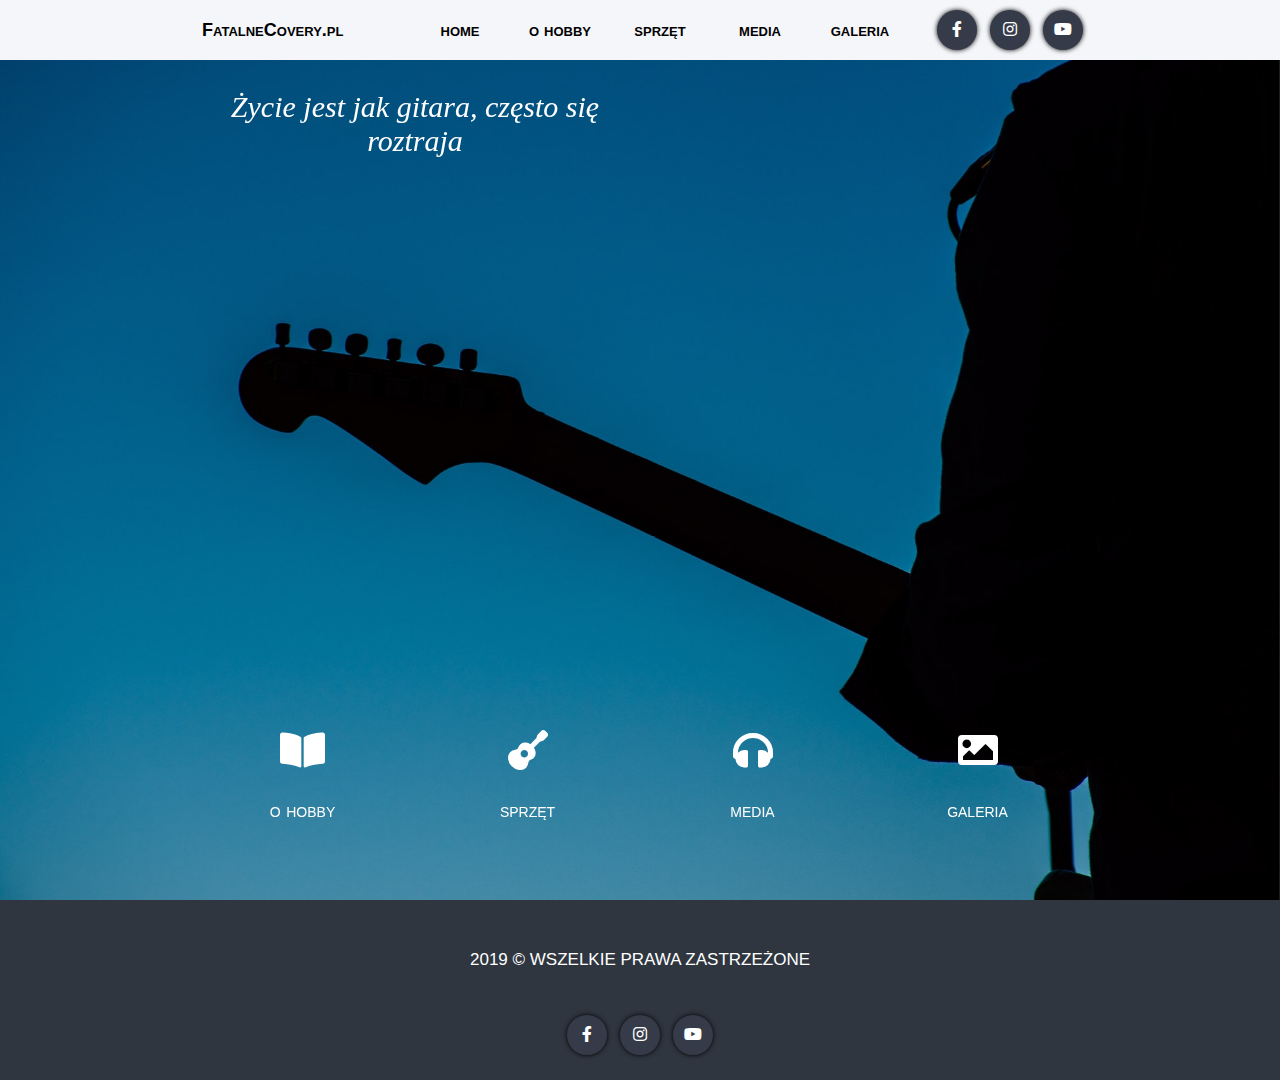
<file: index.html>
<!DOCTYPE HTML>
<html>
	<head>
		<title>Gitarzysta Solowy</title>
		<meta name="viewport" content="width=device-width,shrink-to-fit=cover,initial-scale=1.0">
		<meta name="robots" content="index,follow">
		<meta charset="utf-8">
		<meta name="author" content="Jakub Szpil">
		<link rel="icon" href="IMG/favicon.ico">
		<meta name="description" content="Muzyka i gitara - moje hobby">
		<script src="jquery-3.3.1.min.js"></script>
		<script src="entryScript.js"></script>
		
		<link rel="stylesheet" media="screen,print" href="CSS/main.css">
		<link rel="stylesheet" href="CSS/home.css">
		<link rel="stylesheet" href="https://use.fontawesome.com/releases/v5.7.2/css/all.css">
		
	</head>
	<body>
		<div id="root" class="root">

		</div>



		<script src="template.js"></script>
		
		<script>
		
			window.onload = creating();
			
			var pageSection = document.getElementById("page");
			page.innerHTML = `
				<p class="motto">Życie jest jak gitara, często się roztraja</p>
				<div class="pageSelector">
					<a class="pageAnchor link" href="about.html">
						<i class="fas fa-book-open"></i><span>o hobby</span>
					</a>
					<a class="pageAnchor link" href="gear.html">
						<i class="fas fa-guitar"></i><span>sprzęt</span>
					</a>
					<a class="pageAnchor link" href="media.html">
						<i class="fas fa-headphones"></i><span>media</span>
					</a>
					<a class="pageAnchor link" href="gallery.html">
						<i class="fas fa-image"></i><span>galeria</span>
					</a>
				</div>
			`;
			fading();
		</script>
		<script src="afterLoadScript.js"></script>
	</body>
</html>
</file>
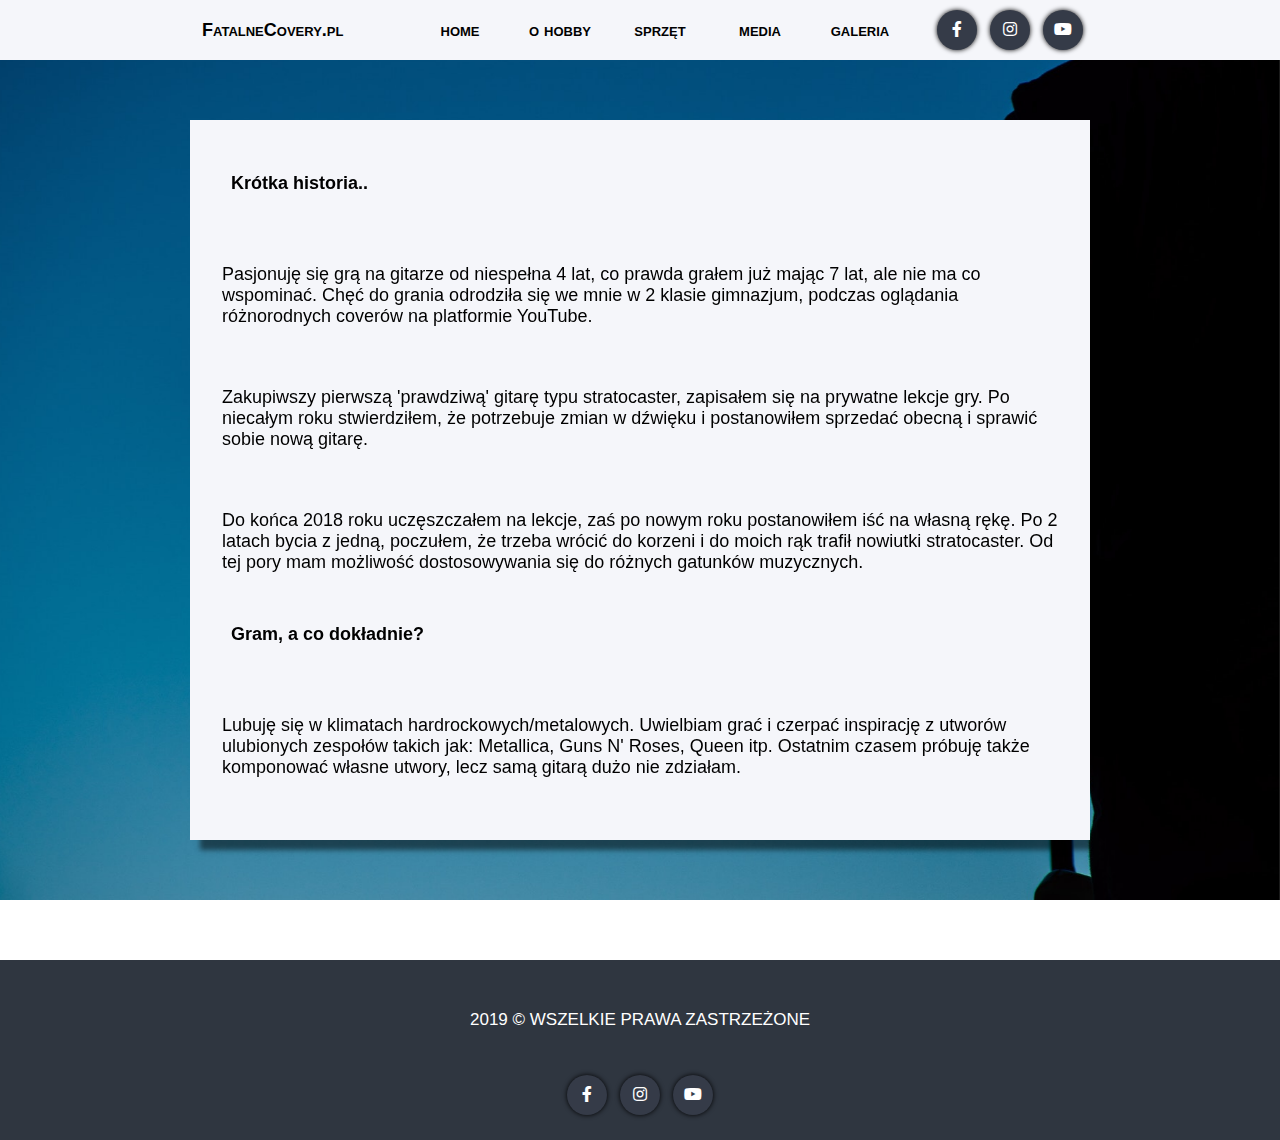
<file: about.html>
<!DOCTYPE HTML>
<html>
	<head>
		<title>Gitarzysta Solowy</title>
		<meta name="viewport" content="width=device-width,shrink-to-fit=cover,initial-scale=1.0">
		<meta name="robots" content="index,follow">
		<meta charset="utf-8">
		<meta name="author" content="Jakub Szpil">
		<link rel="icon" href="IMG/favicon.ico">
		<meta name="description" content="Muzyka i gitara - moje hobby">
		<script src="jquery-3.3.1.min.js"></script>
		<script src="entryScript.js"></script>
		
		<link rel="stylesheet" media="screen,print" href="CSS/main.css">
		<link rel="stylesheet" href="https://use.fontawesome.com/releases/v5.7.2/css/all.css">
		<style>
			.about {
				width: 100%;
				max-width: 900px;
				min-height: 80vh;
				height: auto;
				margin: auto;
				margin-top: 60px;
				padding: 2em;
				background: #f5f6fa;
				box-shadow: 10px 10px 5px rgba(0, 0, 0, .5);
				display: flex;
				justify-content: center;
				flex-direction: row-reverse;
				flex-wrap: wrap;
				color: black;
			}
			.text {
				width: 100%;
				font-size: 18px;
				display: flex;
				align-items: center;
				flex-wrap: wrap;
				justify-content: center;
			}
			.text p {
				margin: 1em 0;
			}
			.h {
				display: block;
				width: 100%;
				height: 40px;
				font-weight: 700;
				margin: .5em;
			}
			
		
		</style>
	</head>
	<body>
		<div id="root" class="root">

		</div>



		<script src="template.js"></script>
		<script>
			window.onload = creating();
			fading();
			var pageSection = document.getElementById("page");
			pageSection.innerHTML = `
				<div class="about">
					<div class="text">
						
						<span class="h">Krótka historia..</span>
						<p>Pasjonuję się grą na gitarze od niespełna 4 lat, co prawda grałem już mając 7 lat, ale nie ma co wspominać. Chęć do grania odrodziła się we mnie w 2 klasie gimnazjum, podczas oglądania różnorodnych coverów na platformie YouTube.</p>
						<p>
						Zakupiwszy pierwszą 'prawdziwą' gitarę typu stratocaster, zapisałem się na prywatne lekcje gry.
						Po niecałym roku stwierdziłem, że potrzebuje zmian w dźwięku i postanowiłem sprzedać obecną i sprawić sobie nową gitarę.</p>
						<p>
						Do końca 2018 roku uczęszczałem na lekcje, zaś po nowym roku postanowiłem iść na własną rękę.
						Po 2 latach bycia z jedną, poczułem, że trzeba wrócić do korzeni i do moich rąk trafił nowiutki stratocaster. Od tej pory mam możliwość dostosowywania się do różnych gatunków muzycznych.</p>
						
						<span class="h">Gram, a co dokładnie?</span>
						<p>
						Lubuję się w klimatach hardrockowych/metalowych. Uwielbiam grać i czerpać inspirację z utworów ulubionych zespołów takich jak: Metallica, Guns N' Roses, Queen itp.
						Ostatnim czasem próbuję także komponować własne utwory, lecz samą gitarą dużo nie zdziałam.</p>
					</div>
					

				</div>
			`;
			
		</script>
		<script src="afterLoadScript.js"></script>
		
	</body>
</html>
</file>
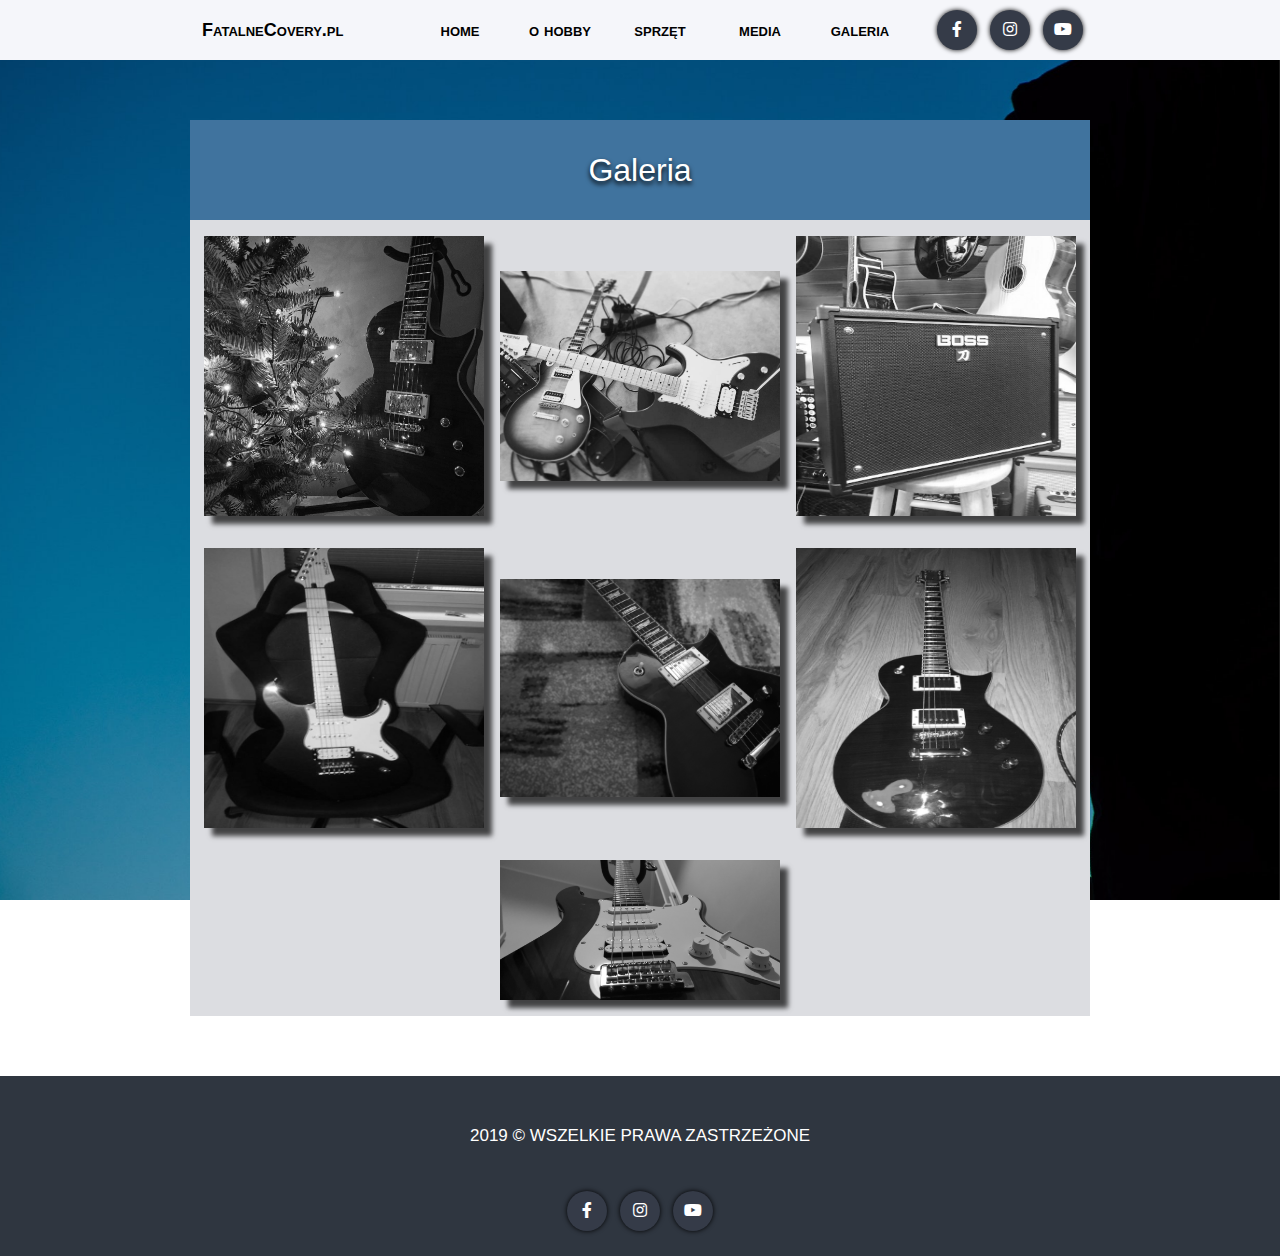
<file: gallery.html>
<!DOCTYPE HTML>
<html>
	<head>
		<title>Gitarzysta Solowy</title>
		<meta name="viewport" content="width=device-width,shrink-to-fit=cover,initial-scale=1.0">
		<meta name="robots" content="index,follow">
		<meta charset="utf-8">
		<meta name="author" content="Jakub Szpil">
		<link rel="icon" href="img/favicon.ico">
		<meta name="description" content="Muzyka i gitara - moje hobby">
		<script src="jquery-3.3.1.min.js"></script>
		<script src="entryScript.js"></script>
		
		<link rel="stylesheet" media="screen,print" href="CSS/main.css">
		<link rel="stylesheet" href="https://use.fontawesome.com/releases/v5.7.2/css/all.css">
		<style>

			.galleryHeader {
				width: 100%;
				height: 100px;
				line-height: 100px;
				text-align: center;
				margin-top: 60px;
				font-size: 32px;
				color: white;
				text-shadow: 0 3px 5px black;
				background: #40739e;
			}
			.gallery {
				width: 100%;
				height: auto;
				display: flex;
				align-items: center;
				justify-content: center;
				flex-wrap: wrap;
				background: #dcdde1;
				
			}
			.image {
				width: 280px;
				height: auto;
				max-height: 280px;
				margin: 1em .5em;
				display: flex;
				align-items: center;
				justify-content: center;
				flex-wrap: wrap;
				position: relative;
				transition: .3s;
				box-shadow: 8px 8px 5px rgba(0, 0, 0, .7);
			}
			@media screen and (min-width:900px) {
				.image {
					filter: grayscale(100%);
				}
			}
			.image::after {
				content: '';
				display: flex;
				align-items: center;
				justify-content: center;
				text-align: center;
				position: absolute;
				height: 100%;
				width: 100%;
				opacity: 0;
				background: rgba(0, 0, 0, .8);
				color: white;
				font-size: 20px;
				padding: 2em;
				transition: .3s;
			}
			.gallery figure:nth-child(1)::after {
				content: 'W święta nawet nie odpuszczam';
			}
			.gallery figure:nth-child(2)::after {
				content: 'Pierwszy koncert, pierwsza wpadka';
			}
			.gallery figure:nth-child(3)::after {
				content: 'Nowy wzmacniacz, nowe możliwości';
			}
			.gallery figure:nth-child(4)::after {
				content: 'Pierwsza, do dziś pozostaje w wspomnieniach';
			}
			.gallery figure:nth-child(5)::after {
				content: 'Dywan xD';
			}
			.gallery figure:nth-child(6)::after {
				content: 'Nowa gitara, nowe możliwości';
			}
			.gallery figure:nth-child(7)::after {
				content: 'Najnowszy nabytek';
			}
			.image img {
				width: 280px;
				height: auto;
				max-height: 280px;
	
			}
			.image:hover {
				transform: scale(1.1,1.1);
				filter: none;
			}
			.image:hover::after {
				opacity: 1;
				transition-delay: 1s;
			}


		</style>
	</head>
	<body>
		<div id="root" class="root">

		</div>



		<script src="template.js"></script>
		<script>
			window.onload = creating();
			fading();
			var pageSection = document.getElementById("page");
			var galleryHeader = document.createElement("header");
			galleryHeader.classList.add("galleryHeader");
			galleryHeader.textContent = "Galeria";
			pageSection.appendChild(galleryHeader);
			var galleryDiv = document.createElement("div");
			galleryDiv.classList.add("gallery");
			pageSection.appendChild(galleryDiv);

			for(var i=1;i<8;i++) {
				var figure = document.createElement("figure");
				figure.classList.add("image");
				figure.innerHTML += '<img src="IMG/image'+i+'.jpg" alt="image'+i+'"/><figcaption class="imageCaption"></figcaption>';
				galleryDiv.appendChild(figure);
			}



		</script>
		<script src="afterLoadScript.js"></script>
		
	</body>
</html>
</file>
<file: CSS/main.css>
*,
*::before,
*::after {
	margin: 0;
	padding: 0;
	box-sizing: border-box;
}

@font-face {
	font-family: 'Source Sans Pro', sans-serif;
	src: url("https://fonts.googleapis.com/css?family=Source+Sans+Pro:300,400,600");
}
a {
	text-decoration: none;
}
html {
	scroll-behavior: smooth;
}
body {
	height: 100vh;
	font-family: 'Source Sans Pro', sans-serif;
	width: 100%;
	overflow-x: hidden;
}
.root {
	height: 100vh;
	width: 100%;
	position: relative;
}
.bg {
	width: 100%;
	height: 100vh;
	background-image: url("../IMG/bg.jpeg");
	background-position: 30% 50%;
	background-size: cover;
	position: fixed;
	top: 0;
	z-index: -1;
	left: 0;
}
.navigation {
	width: 100%;
	height: 60px;
	position: fixed;
	top: 0;
	left: 0;
	z-index: 999;
}
.navHeader {
	width: 100%;
	height: 60px;
	max-width: 900px;
	margin: 0 auto;
	display: flex;
	align-items: center;
	justify-content: space-between;
	position: relative;
}
.navBtn {
	display: none;
}
.logo {
	display: block;
	width: 200px;
	height: 60px;
	line-height: 60px;
	font-variant: small-caps;
	font-size: 18px;
	color: black;
	font-weight: 600;
	padding: 0 12px;
}


main {
	min-height: 100vh;
	height: auto;
	padding: 60px 0;
	width: 100%;
	position: relative;
}
.content {
	position: relative;
	max-width: 900px;
	margin: 0 auto;
	width: 100%;
	min-height: calc(100vh - 120px);
	overflow: hidden;
}
.page {
	min-height: calc(100vh - 120px);
	width: 100%;
	height: 100%;

}
footer {
	width: 100%;
	height: 180px;
	background: #2f3640;
	position: relative;
	display: flex;
	align-items: center;
	justify-content: center;
	flex-direction: column;
}
footer p {
	width: 100%;
	height: 90px;
	display: block;
	line-height: 90px;
	text-align: center;
	color: white;
	font-size: 17px;
	text-transform: uppercase;
}

.socials {
	display: flex;
	align-items: center;
	justify-content: space-around;
	width: 160px;
	height: 60px;
}
.social {
	display: block;
	width: 40px;
	height: 40px;
	text-align: center;
	line-height: 40px;
	background: #353b48;
	border-radius: 50%;
	color: white;
	box-shadow: 0 0 5px #000;
	transition: .2s linear;
}

.facebook:hover {
	background: #3b5998;
}
.instagram:hover {
	background: #8a3ab9;
}
.youtube:hover {
	background: #ff0000;
}
@media screen and (max-width: 899px) {
	* {
		cursor: default;
	}
	.navigation {
		background: #f5f6fa;
	}
	
	.navMenu {
		position: absolute;
		top: 100%;
		height: calc(100vh - 60px);
		width: 100%;
		background: #f5f6fa;
		text-align: center;
		transform-origin: top;
		transform: scale(1,0);
		z-index: 1000;
		transition: transform .3s ease-in-out;
	}
	.menuList {
		height: 100%;
		width: 100%;
		display: flex;
		transform: scale(0,0);
		transform-origin: top;
		transition: transform .3s ease-in-out;
		transition-delay: .1s;
		align-items: center;
		justify-content: center;
		flex-direction: column;
		list-style: none;
	}

	.menuElement,
	.menuElement a {
		width: 100%;
		display: block;
		height: 60px;
		line-height: 60px;
		color: black;
		font-variant: small-caps;
		font-size: 18px;
		font-weight: 600;
	}

	.navBtnLabel {
		height: 60px;
		width: 60px;
		position: relative;
		display: flex;
		align-items: center;
		padding: 10px;
	}
	.navBtnLabel span,
	.navBtnLabel span::before,
	.navBtnLabel span::after {
		background: black;
		height: 4px;
		display: block;
		position: relative;
		margin: auto;
		width: 2em;
		transition: .3s ease-in-out;
		border-radius: 4px;
	}
	.navBtnLabel span::before {
		content: '';
		bottom: 8px;
		position: absolute;
	}
	.navBtnLabel span::after {
		content: '';
		top: 8px;
		position: absolute;
	}


	.navBtn:checked ~ .navBtnLabel span {
		background: transparent;
	} 
	.navBtn:checked ~ .navBtnLabel span::before {
		transform:  translateY(8px)rotate(45deg);
	} 
	.navBtn:checked ~ .navBtnLabel span::after {
		transform:  translateY(-8px)rotate(-45deg);
	} 
	.navBtn:checked ~ .navMenu {
		transform: scale(1,1);
	}
	.navBtn:checked ~ .navMenu > .menuList {
		transform: scale(1,1);
	}
	




	


	.socialsTop {
		display: none;
	}
}
@media screen and (min-width: 900px) {
	.navBtnLabel {
		display: none;
	}
	.navigation {
		background: #f5f6fa;
		font-weight: 600;
	}
	.navMenu {
		width: 500px;
		height: 60px;
	}
	.menuList {
		display: flex;
		align-items: center;
		justify-content:center;
		width: 500px;
		height: 60px;
	}
	.menuElement,
	.menuElement a {
		width: 100px;
		height: 60px;
		display: block;
		line-height: 60px;
		text-align: center;
		color: black;
		font-variant: small-caps;
		font-size: 18px;
		position: relative;
	}

	.menuElement a::before {
		content: '';
		position: absolute;
		display: block;
		width: 100%;
		height: 4px;
		background: #03648E;
		transition: transform .2s ease-in-out;
		transform: scale(0,1);
	}
	.menuElement a:hover::before {
		transform: scale(1,1);
	}
	
}




@keyframes fadeIn {
	from {
		opacity: 0;
		transform: translateX(-100%);
	}
	to {
		opacity: 1;
		transform: translateX(0);
	}
}

@keyframes fadeOut {
	from {
		opacity: 1;
		transform: translateX(0);
	}
	to {
		opacity: 0;
		transform: translateX(100%);
	}
}
</file>
<file: CSS/home.css>
@font-face {
    font-family: 'Pacifico', cursive;
    src: url("https://fonts.googleapis.com/css?family=Pacifico&amp;subset=latin-ext");
}

.motto {
    display: block;
    position: absolute;
    top: 1em;
    left: 0;
    width: 100%;
    height: 200px;
    color: white;
    text-align: center;
    max-width: 450px;
    font-size: 30px;
    font-family: 'Pacifico', cursive;
    font-style: italic;
}

.pageSelector {
    width: 100%;
    height: 120px;
    position: absolute;
    left: 0;
    bottom: 10px;
    display: grid;
    grid-template-columns: repeat(4,1fr);
    grid-template-rows: 1fr;
}

.pageAnchor {
    position: relative;
    display: flex;
    align-items: center;
    justify-content: center;
    flex-direction: column;
    height: 120px;
    color: white;
    transition: transform .2s ease-in-out;
}
.pageAnchor .fas {
    height: 80px;
    line-height: 80px;
    font-size: 40px;
}
.pageAnchor span {
    height: 40px;
    line-height: 40px;
    font-variant: small-caps;
    font-size: 20px;
}
@media screen and (min-width: 800px) {
    .pageAnchor:hover {
        transform: scale(1.3,1.3);
    }
    
}
</file>
